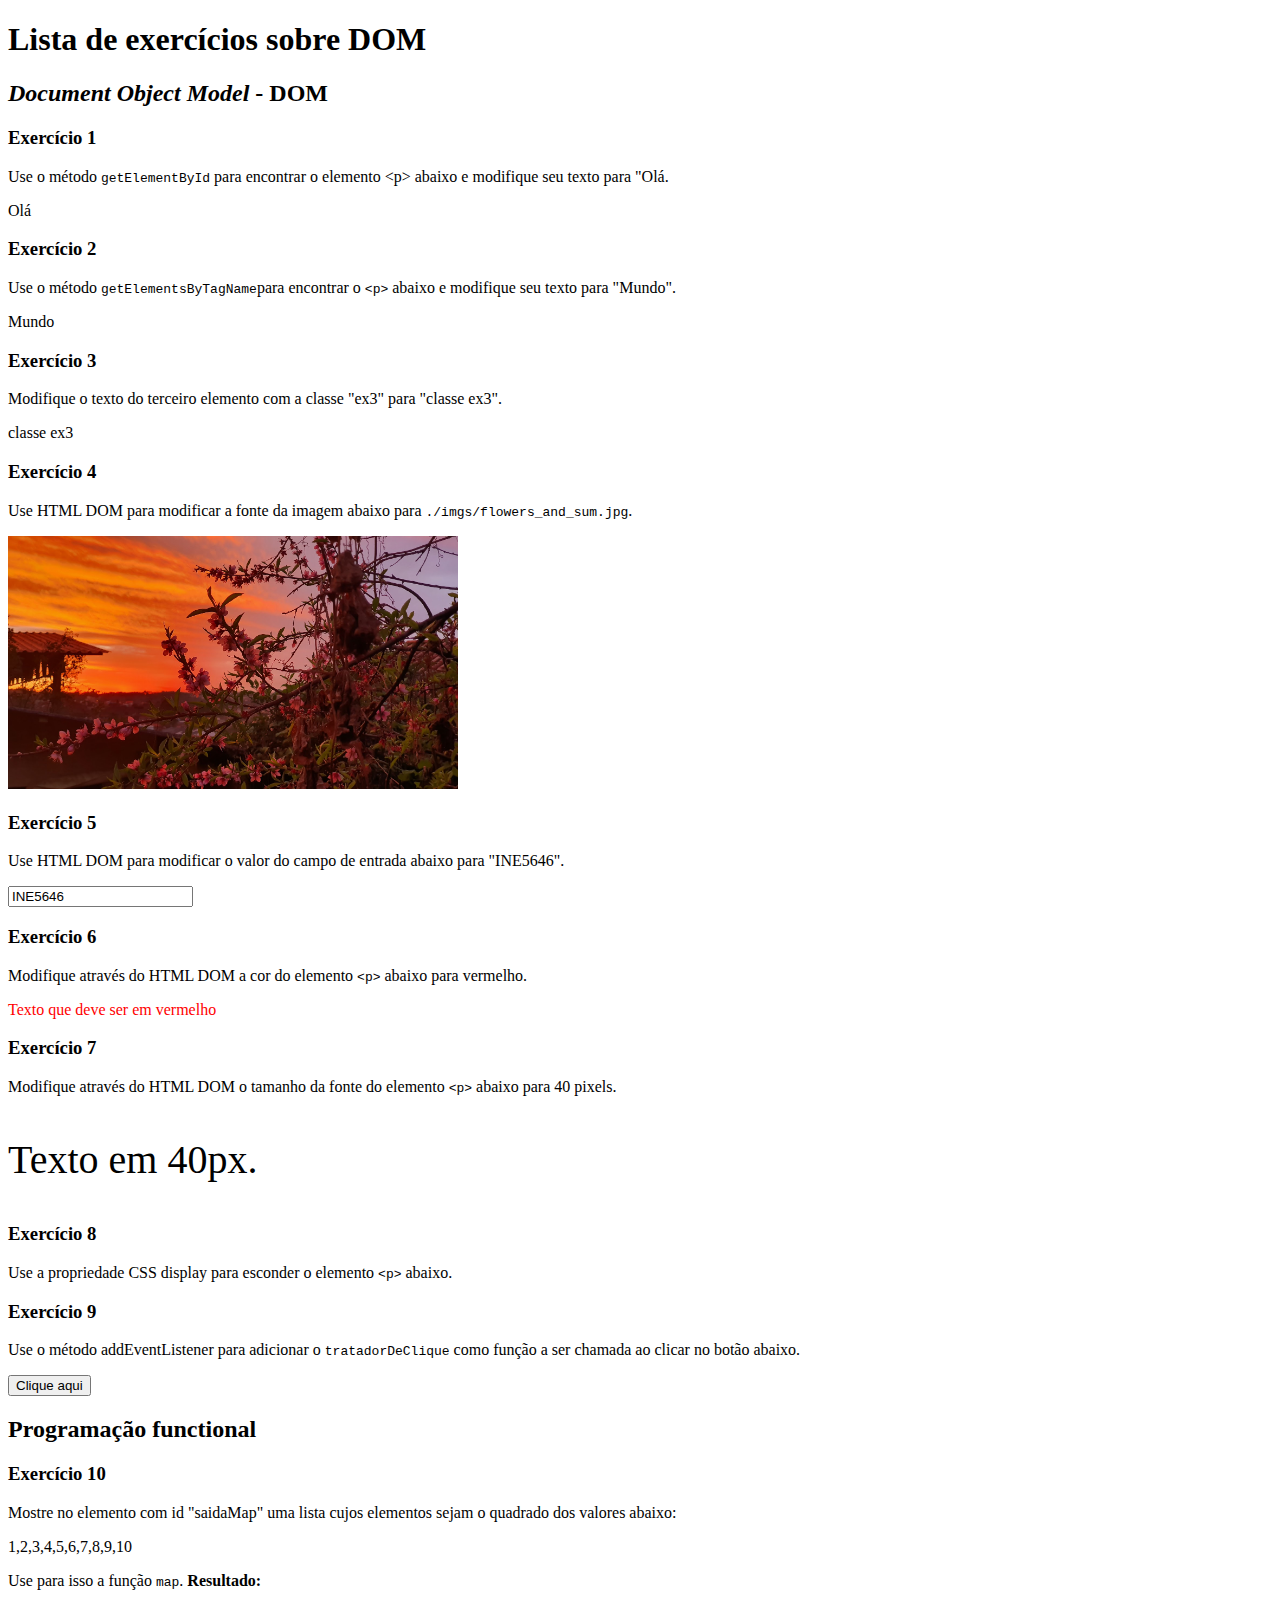
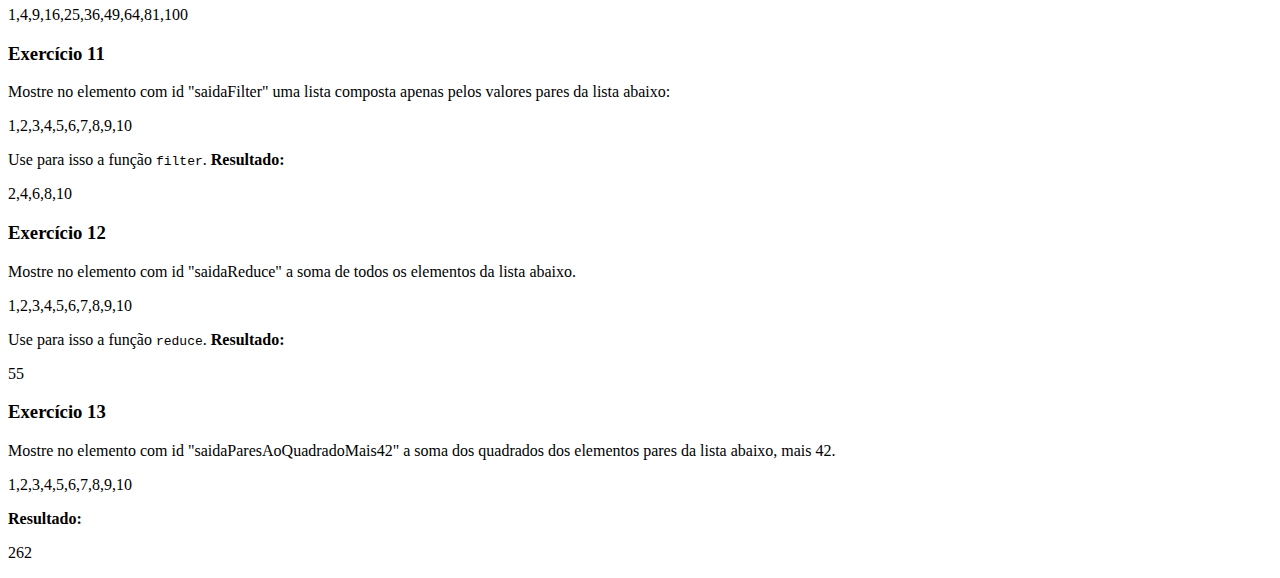
<file: INE5646-03238A (20232) - PWeb/ExDOM/index.html>
<!DOCTYPE html>
<html lang="en">
<head>
    <meta charset="UTF-8">
    <meta http-equiv="X-UA-Compatible" content="IE=edge">
    <meta name="viewport" content="width=device-width, initial-scale=1.0">
    <title>Document</title>
</head>
<body>
    <h1>Lista de exercícios sobre DOM</h1>

        <h2><i>Document Object Model</i> - DOM</h2>

            <h3>Exercício 1</h3>
                <p>Use o método <code>getElementById</code> para encontrar o elemento &lt;p&gt; abaixo e modifique seu texto para "Olá. </p>
                <p id="pEx1">Texto</p>

                <script>
                    //adicione aqui o script para resolução do Exercício 1
                    document.getElementById("pEx1").innerHTML = "Olá"
                </script>

            <h3>Exercício 2</h3>

                <p>Use o método <code>getElementsByTagName</code>para encontrar o <code>&lt;p&gt;</code> abaixo e modifique seu texto para "Mundo".</p>
                <p class="ex3">Texto</p>
                
                <script>
                    let pEx2 = document.getElementsByTagName("p")
                    //adicione aqui o script para resolução do Exercício 2
                    pEx2[3].innerHTML = "Mundo" 
                </script>
            

            <h3>Exercício 3</h3>
                <p class="ex3">Modifique o texto do terceiro elemento com a classe "ex3" para "classe ex3".</p>
                <p class="ex3">Texto ex3</p>

                <script>
                    //adicione aqui o script para resolução do Exercício 3
                    let pEx3 = document.querySelectorAll("p.ex3")    
                    pEx3[2].innerHTML = "classe ex3"
                </script>


            <h3>Exercício 4</h3>
                <p>Use HTML DOM para modificar a fonte da imagem abaixo para <code>./imgs/flowers_and_sum.jpg</code>.</p>

                <img id="image" src="./imgs/flower.jpg" width="450">

                <script>
                    //adicione aqui o script para resolução do Exercício 4
                    document.getElementById("image").src = "./imgs/flowers_and_sum.jpg"
                </script>


            <h3>Exercício 5</h3>
            
                <p>Use HTML DOM para modificar o valor do campo de entrada abaixo para "INE5646".</p>

                <input type="text" id="myText" value="Oi">

                <script>
                    document.getElementById("myText").value = "INE5646"
                //adicione aqui o script para resolução do Exercício 5
                </script>


            <h3>Exercício 6</h3>

                Modifique através do HTML DOM a cor do elemento <code>&lt;p&gt;</code> abaixo para vermelho.


                <p id="demo">Texto que deve ser em vermelho</p>
                
                <script>
                //adicione aqui o script para resolução do Exercício 6
                    document.getElementById("demo").style.color = "red"
                </script>


            <h3>Exercício 7</h3>
                Modifique através do HTML DOM o tamanho da fonte do elemento <code>&lt;p&gt;</code> abaixo para 40 pixels.


                <p id="demo40">Texto em 40px.</p>

                <script>
                //adicione aqui o script para resolução do Exercício 7
                    document.getElementById("demo40").style.fontSize = "40px"
                </script>

            <h3>Exercício 8</h3>

                <p>Use a propriedade CSS display para esconder o elemento <code>&lt;p&gt;</code> abaixo.</p>

                <p id="demo8">Me esconda!</p>

                <script>
                //adicione aqui o script para resolução do Exercício 8
                    document.getElementById("demo8").style.display = "none"
                </script>

            <h3>Exercício 9</h3>
                
                <p>Use o método addEventListener para adicionar o <code>tratadorDeClique</code> como função a ser chamada ao clicar no botão abaixo. </p>

                <button id="botao1" >Clique aqui</button>

                <script>
                    //adicione aqui o script para resolução do Exercício 9
                    document.getElementById("botao1").addEventListener("click", function tratadorDeClique(){
                        console.log("Botão clicado");
                    });
                </script>


        <h2>Programação functional</h2>

            <h3>Exercício 10</h3>

                Mostre no elemento com id "saidaMap" uma lista cujos elementos sejam o quadrado dos valores abaixo:

                <p>1,2,3,4,5,6,7,8,9,10</p>

                <p>Use para isso a função <code>map</code>. <strong>Resultado: </strong></p>

                <p id="saidaMap">Resultado do map aqui!</p>

                <script>
                    //adicione aqui o script para resolução do Exercício 10
                    const listaNumerosEx10 = document.querySelectorAll("p")[13].innerText.split(',')
                    document.getElementById("saidaMap").innerHTML = listaNumerosEx10.map((numero) => numero**2).join();
                </script>

            <h3>Exercício 11</h3>

                Mostre no elemento com id "saidaFilter" uma lista composta apenas pelos valores pares da lista abaixo: 
                <p>1,2,3,4,5,6,7,8,9,10</p>

                <p>Use para isso a função <code>filter</code>. <strong>Resultado: </strong></p>

                <p id="saidaFilter">Resultado do filter aqui!</p>

                
                <script>
                    //adicione aqui o script para resolução do Exercício 11
                    const listaNumerosEx11 = document.querySelectorAll("p")[16].innerText.split(',')
                    document.getElementById("saidaFilter").innerHTML = listaNumerosEx11.filter((numero) => numero%2 == 0)
                </script>

            <h3>Exercício 12</h3>

                <p>Mostre no elemento com id "saidaReduce" a soma de todos os elementos da lista abaixo.</p>

                <p>1,2,3,4,5,6,7,8,9,10</p>
                
                <p>Use para isso a função <code>reduce</code>. <strong>Resultado: </strong></p>

                <p id="saidaReduce">Resultado do reduce aqui!</p>

                <script>
                    //adicione aqui o script para resolução do Exercício 12 
                    const listaNumerosEx12 = document.querySelectorAll("p")[20].innerText.split(',')
                    document.getElementById("saidaReduce").innerHTML = listaNumerosEx12.reduce((acumulador, numeroAtual) => parseInt(acumulador, 10) + parseInt(numeroAtual, 10))

                </script>

            <h3>Exercício 13</h3>

                <p>Mostre no elemento com id "saidaParesAoQuadradoMais42" a soma dos quadrados dos elementos pares da lista abaixo, mais 42. </p>

    
                <p>1,2,3,4,5,6,7,8,9,10</p>
                <p><strong>Resultado: </strong></p>
                <p id="saidaParesAoQuadradoMais42">Resultado aqui</p>

                <script>
                    //adicione aqui o script para resolução do Exercício 13 
                    const listaNumerosEx13 = document.querySelectorAll("p")[24].innerText.split(",")
                    // const numerosPares = listaNumerosEx13.filter((numero) => numero % 2 == 0)
                    // const numerosAoQuadrado = numerosPares.map((numero) => numero**2)
                    // const numerosSomados = numerosAoQuadrado.reduce((acumulador, numeroAtual) => acumulador + numeroAtual)
                    // document.getElementById("saidaParesAoQuadradoMais42").innerHTML = numerosSomados + 42
                    document.getElementById("saidaParesAoQuadradoMais42").innerHTML = listaNumerosEx13.filter((numero) => numero % 2 == 0).map((numero) => numero**2).reduce((acumulador, numeroAtual) => acumulador + numeroAtual) + 42
                </script>

</body>
</html>
</file>
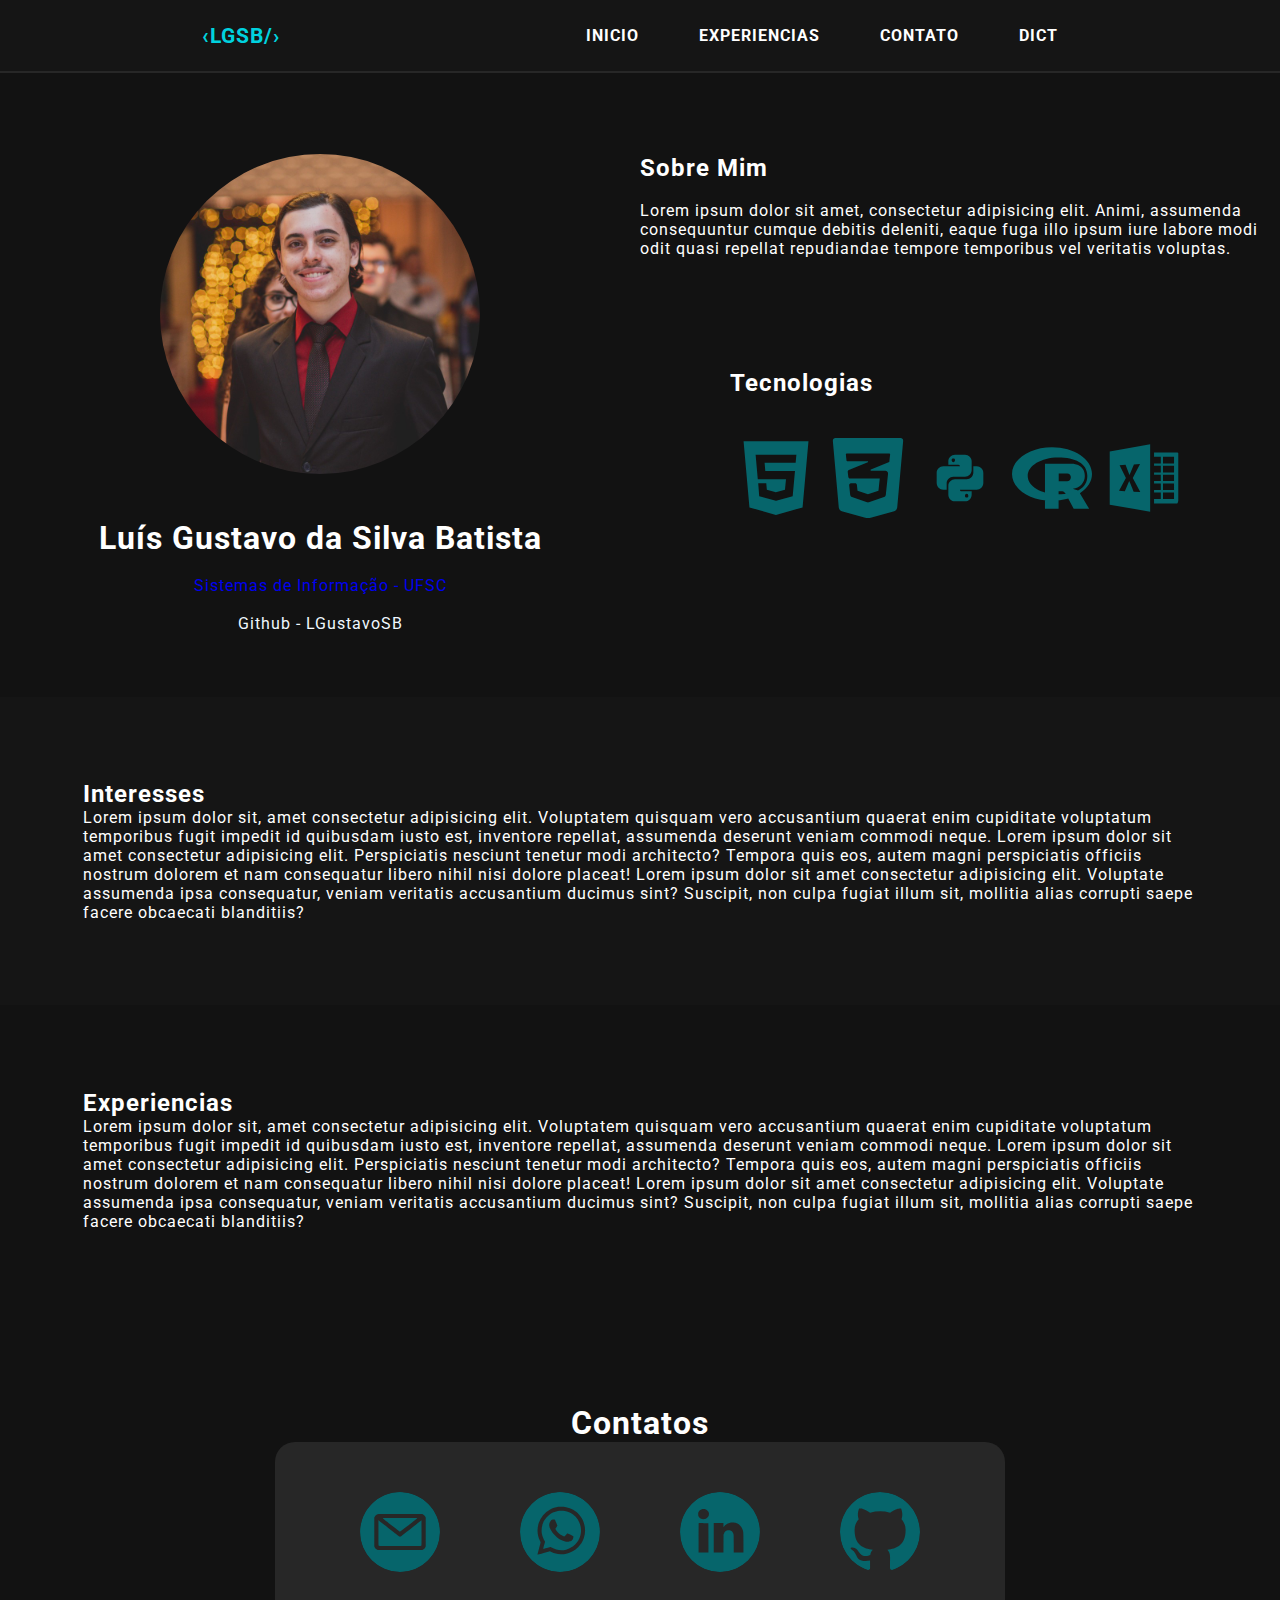
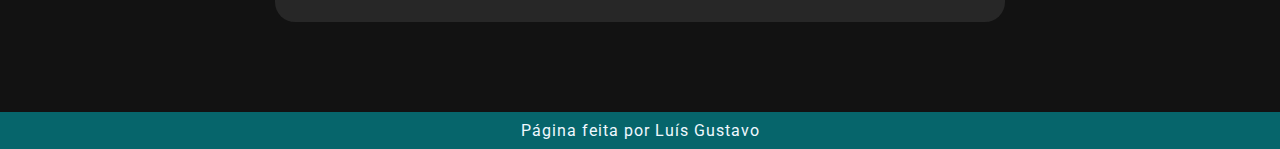
<file: INE5646-03238A (20232) - PWeb/Portfolio/index.html>
<!DOCTYPE html>
<html lang="pt-br">
<head>
    <meta charset="UTF-8">
    <meta http-equiv="X-UA-Compatible" content="IE=edge">
    <meta name="viewport" content="width=device-width, initial-scale=1.0">
    <link rel="icon" type="image/png" href="./assets/img/html-5.png"/>
    <link rel="stylesheet" href="./assets/style/index_style.css">
    <link rel="stylesheet" href="./assets/style/mobile_style.css">
    <title>Portfolio</title>
</head>
<body>
    <header>
        <nav>
            <p><a href="">‹LGSB/›</a></p>
            <ul id="nav-lista">
                <li><a href="index.html#inicio">INICIO</a></li>
                <li><a href="index.html#experiencias">EXPERIENCIAS</a></li>
                <li><a href="index.html#contatos">CONTATO</a></li>
                <li><a href="html_dict.html">DICT</a></li>
            </ul>
        </nav>
    </header>
    <main>
        <section id="inicio">
            <aside id="aside">
                <img src="./assets/img/foto_perfil_linkedin.jpg" alt="Minha foto">
                <h1>Luís Gustavo da Silva Batista</h1>
                <br>
                <a href="https://sin.ufsc.br/" target="_blank">Sistemas de Informação - UFSC</a>
                <p></p>
                <br>
                <a href="">Github - LGustavoSB</a>
            </aside>
            <div id="infos">
                <section id="sobre">
                    <h2>Sobre Mim</h2>
                    <br>
                    <p>
                        Lorem ipsum dolor sit amet, consectetur adipisicing elit. Animi, assumenda consequuntur cumque debitis deleniti, eaque fuga illo ipsum iure labore modi odit quasi repellat repudiandae tempore temporibus vel veritatis voluptas.
                    </p>
                </section>
                <section id="tecnologias">
                    <h2>Tecnologias</h2>
                    <ul style="list-style: None">
                        <li><svg xmlns="http://www.w3.org/2000/svg" xmlns:xlink="http://www.w3.org/1999/xlink" version="1.1" x="0px" y="0px" viewBox="0 0 256 256" enable-background="new 0 0 256 256" xml:space="preserve">
<metadata> Svg Vector Icons : http://www.onlinewebfonts.com/icon </metadata>
<g><g><g><path d="M190.8,79.2l2.4-25.8H62.8l6.9,78.8H160l-3.3,33.6l-29.1,7.8l-28.9-7.8l-1.9-20.7H71.1l3.2,41l53.4,14.7h0.6v-0.1l53-14.6l7.4-80.2h-95l-2.2-26.7L190.8,79.2L190.8,79.2z M24.2,10h207.7L213,222.1L127.7,246L43,222.1L24.2,10z"/></g></g></g>
</svg></li>
                        <li><svg version="1.1" id="Capa_1" xmlns="http://www.w3.org/2000/svg" xmlns:xlink="http://www.w3.org/1999/xlink" viewBox="0 0 470.699 470.699" xml:space="preserve"><g id="SVGRepo_bgCarrier" stroke-width="0"></g><g id="SVGRepo_tracerCarrier" stroke-linecap="round" stroke-linejoin="round"></g><g id="SVGRepo_iconCarrier"> <path d="M426.981,0H43.701C34.52,0,27.632,7.769,28.442,16.949L63.45,409.254c0.811,9.173,8.745,18.774,17.644,21.253 l138.006,38.335c8.887,2.463,23.413,2.479,32.313,0.032l138.177-38.281c8.901-2.472,16.835-11.986,17.645-21.175l35.023-392.469 C443.068,7.769,436.209,0,426.981,0z M360.51,141.611c-0.006,0.06-0.053,0.107-0.112,0.117c-0.06,0.01-0.118-0.021-0.144-0.077 L252.13,185.96c-1.54,0.631-2.418,2.264-2.098,3.897c0.322,1.633,1.754,2.811,3.419,2.811h84.103c4.474,0,8.736,1.9,11.728,5.227 c2.991,3.327,4.429,7.768,3.954,12.216l-13.141,123.273c-0.645,6.048-4.709,11.186-10.447,13.205l-89.269,31.41 c-3.362,1.184-7.027,1.193-10.397,0.025l-88.852-30.778c-5.773-2-9.871-7.153-10.52-13.228l-5.957-55.828 c-0.313-2.931,0.634-5.857,2.604-8.048c1.971-2.192,4.779-3.444,7.727-3.444h24.725c5.313,0,9.769,4.007,10.331,9.289l3.655,34.316 l61.521,21.385l61.803-21.58l7.559-71.17H129.835c-5.297,0-9.746-3.985-10.327-9.25l-3.327-30.164 c-0.508-4.601,2.088-8.982,6.366-10.745l111.837-46.109c1.269-0.523,1.99-1.868,1.724-3.214c-0.267-1.345-1.446-2.314-2.817-2.314 H115.542c-3.545,0-6.518-2.677-6.888-6.201l-3.406-32.421c-0.205-1.951,0.428-3.898,1.741-5.357 c1.313-1.458,3.184-2.291,5.146-2.291h246.379c1.973,0,3.852,0.842,5.166,2.313c1.314,1.472,1.938,3.434,1.715,5.394L360.51,141.611 z"></path> </g></svg></li>
                        <li><svg viewBox="0 0 76 76" xmlns="http://www.w3.org/2000/svg" xmlns:xlink="http://www.w3.org/1999/xlink" version="1.1" baseProfile="full" enable-background="new 0 0 76.00 76.00" xml:space="preserve"><g id="SVGRepo_bgCarrier" stroke-width="0"></g><g id="SVGRepo_tracerCarrier" stroke-linecap="round" stroke-linejoin="round"></g><g id="SVGRepo_iconCarrier"> <path fill-opacity="1" stroke-width="0.2" stroke-linejoin="round" d="M 53.8333,26.9167C 57.3311,26.9167 60.1667,29.7522 60.1667,33.25L 60.1667,42.75C 60.1667,46.2478 57.3311,49.0833 53.8333,49.0833L 38,49.0833C 38,49.9578 38.7089,50.6667 39.5833,50.6667L 49.0835,50.6667L 49.0835,53.8333C 49.0835,57.3311 46.248,60.1667 42.7502,60.1667L 33.2502,60.1667C 29.7524,60.1667 26.9169,57.3311 26.9169,53.8333L 26.9167,45.5208C 26.9167,42.023 29.7524,39.1875 33.2502,39.1875L 44.3333,39.1874C 47.8311,39.1874 50.6666,36.3519 50.6666,32.8541L 50.6667,26.9167L 53.8333,26.9167 Z M 44.3333,53.0416C 43.4589,53.0416 42.75,53.709 42.75,55.0207C 42.75,56.3324 43.4588,56.6039 44.3333,56.6039C 45.2077,56.6039 45.9166,56.3324 45.9166,55.0207C 45.9166,53.709 45.2078,53.0416 44.3333,53.0416 Z M 22.1669,49.0833C 18.6691,49.0833 15.8336,46.2478 15.8336,42.75L 15.8336,33.25C 15.8336,29.7522 18.6691,26.9167 22.1669,26.9167L 38.0002,26.9167C 38.0002,26.0422 37.2913,25.3333 36.4169,25.3333L 26.9167,25.3333L 26.9167,22.1667C 26.9167,18.6689 29.7522,15.8333 33.25,15.8333L 42.75,15.8333C 46.2478,15.8333 49.0833,18.6689 49.0833,22.1667L 49.0833,30.4792C 49.0833,33.977 46.2478,36.8125 42.75,36.8125L 31.6669,36.8126C 28.1691,36.8126 25.3336,39.6481 25.3336,43.1459L 25.3335,49.0833L 22.1669,49.0833 Z M 31.6669,22.9585C 32.5413,22.9585 33.2502,22.291 33.2502,20.9793C 33.2502,19.6677 32.5413,19.3961 31.6669,19.3961C 30.7924,19.3961 30.0836,19.6677 30.0836,20.9793C 30.0836,22.291 30.7924,22.9585 31.6669,22.9585 Z "></path> </g></svg></li>
                        <li><svg viewBox="0 0 32 32" xmlns="http://www.w3.org/2000/svg"><g id="SVGRepo_bgCarrier" stroke-width="0"></g><g id="SVGRepo_tracerCarrier" stroke-linecap="round" stroke-linejoin="round"></g><g id="SVGRepo_iconCarrier"> <path d="M16 25.093c-8.839 0-16-4.796-16-10.719 0-5.916 7.161-10.713 16-10.713s16 4.797 16 10.713c0 5.923-7.161 10.719-16 10.719zM18.448 7.849c-6.713 0-12.161 3.281-12.161 7.328s5.448 7.328 12.161 7.328c6.713 0 11.677-2.245 11.677-7.328 0-5.084-4.959-7.328-11.677-7.328zM24.364 20.26c0.527 0.156 1.037 0.349 1.537 0.579 0.287 0.14 0.547 0.328 0.776 0.552 0.14 0.151 0.26 0.323 0.353 0.511l3.819 6.437h-6.172l-2.885-5.417c-0.265-0.473-0.584-0.911-0.953-1.307-0.188-0.208-0.453-0.333-0.735-0.333h-1.464v7.052l-5.457 0.005v-18.021h10.963c0 0 4.991 0.089 4.991 4.839 0.009 2.693-2.079 4.932-4.772 5.104zM21.995 14.224h-3.307v3.063h3.307c0.86 0.011 1.557-0.699 1.532-1.557 0.047-0.865-0.672-1.568-1.532-1.505z"></path> </g></svg></li>
                        <li><svg viewBox="0 0 14 14" role="img" focusable="false" aria-hidden="true" xmlns="http://www.w3.org/2000/svg"><g id="SVGRepo_bgCarrier" stroke-width="0"></g><g id="SVGRepo_tracerCarrier" stroke-linecap="round" stroke-linejoin="round"></g><g id="SVGRepo_iconCarrier"><path d="m 12.7765,2.551 -4.02,0 0,0.744 1.185,0 0,1.177 -1.185,0 0,0.375 1.185,0 0,1.1785 -1.185,0 0,0.3855 1.185,0 0,1.1145 -1.185,0 0,0.4465 1.185,0 0,1.117 -1.185,0 0,0.4465 1.185,0 0,1.1235 -1.185,0 0,0.8195 4.02,0 c 0.0635,-0.019 0.1165,-0.094 0.159,-0.224 C 12.978,11.1235 13,11.017 13,10.9365 L 13,2.687 C 13,2.623 12.978,2.5845 12.9355,2.571 12.893,2.558 12.84,2.551 12.7765,2.551 Z m -0.5215,8.107 -1.9285,0 0,-1.1225 1.9285,0 0,1.1235 0,-0.001 z m 0,-1.569 -1.9285,0 0,-1.1175 1.9285,0 0,1.1175 z m 0,-1.564 -1.9285,0 0,-1.1095 1.9285,0 0,1.1105 0,-10e-4 z m 0,-1.5 -1.9285,0 0,-1.177 1.9285,0 0,1.1775 0,-5e-4 z m 0,-1.5595 -1.9285,0 0,-1.17 1.9285,0 0,1.1775 0,-0.0075 z M 1,2.3655 1,11.666 8.08,12.8905 8.08,1.1095 1,2.3695 1,2.3655 Z M 5.1965,9.401 C 5.1695,9.328 5.0425,9.018 4.8175,8.4695 4.593,7.9215 4.4575,7.6025 4.418,7.5115 l -0.0125,0 L 3.646,9.319 2.631,9.2505 l 1.204,-2.25 -1.1025,-2.25 1.035,-0.0545 0.684,1.7605 0.0135,0 L 5.2375,4.616 6.307,4.5485 5.0335,6.9835 6.346,9.4675 5.1965,9.4 l 0,10e-4 z"></path></g></svg></li>
                    </ul>
                </section>
            </div>
        </section>
        <section id="interesses" class="about-card">
            <h2>Interesses</h2>
            <p>Lorem ipsum dolor sit, amet consectetur adipisicing elit. Voluptatem quisquam vero accusantium quaerat enim cupiditate voluptatum temporibus fugit impedit id quibusdam iusto est, inventore repellat, assumenda deserunt veniam commodi neque.
                Lorem ipsum dolor sit amet consectetur adipisicing elit. Perspiciatis nesciunt tenetur modi architecto? Tempora quis eos, autem magni perspiciatis officiis nostrum dolorem et nam consequatur libero nihil nisi dolore placeat!
                Lorem ipsum dolor sit amet consectetur adipisicing elit. Voluptate assumenda ipsa consequatur, veniam veritatis accusantium ducimus sint? Suscipit, non culpa fugiat illum sit, mollitia alias corrupti saepe facere obcaecati blanditiis?
            </p>
        </section>
        <section id="experiencias" class="about-card">
            <h2>Experiencias</h2>
            <p>Lorem ipsum dolor sit, amet consectetur adipisicing elit. Voluptatem quisquam vero accusantium quaerat enim cupiditate voluptatum temporibus fugit impedit id quibusdam iusto est, inventore repellat, assumenda deserunt veniam commodi neque.
                Lorem ipsum dolor sit amet consectetur adipisicing elit. Perspiciatis nesciunt tenetur modi architecto? Tempora quis eos, autem magni perspiciatis officiis nostrum dolorem et nam consequatur libero nihil nisi dolore placeat!
                Lorem ipsum dolor sit amet consectetur adipisicing elit. Voluptate assumenda ipsa consequatur, veniam veritatis accusantium ducimus sint? Suscipit, non culpa fugiat illum sit, mollitia alias corrupti saepe facere obcaecati blanditiis?
            </p>
        </section>

        <address id="contatos">
            <h1 style="font-style: normal;">Contatos</h1>
            <div class="icon-links">
                <a href="mailto:luisgustavosbatista@gmail.com" target="_blank">
                    <svg xmlns="http://www.w3.org/2000/svg" version="1.0" width="512.000000pt" height="512.000000pt" viewBox="0 0 512.000000 512.000000" preserveAspectRatio="xMidYMid meet">

    <g transform="translate(0.000000,512.000000) scale(0.100000,-0.100000)" stroke="none">
    <path d="M2370 5113 c-379 -36 -661 -116 -980 -278 -378 -193 -717 -497 -965 -865 -104 -156 -232 -419 -294 -605 -49 -150 -89 -321 -113 -490 -17 -118 -17 -512 0 -630 42 -295 120 -553 242 -800 137 -280 272 -468 494 -691 221 -220 412 -357 681 -489 188 -92 309 -137 500 -185 500 -126 1002 -102 1490 71 149 53 407 182 540 271 365 243 667 578 866 963 181 348 271 694 286 1090 15 426 -73 832 -263 1214 -124 250 -263 447 -458 648 -216 224 -428 378 -711 518 -296 146 -572 225 -900 255 -102 9 -333 11 -415 3z m1669 -1428 c60 -33 110 -87 143 -154 l23 -46 0 -925 0 -925 -23 -46 c-33 -67 -83 -121 -143 -154 l-54 -30 -1425 0 -1425 0 -54 30 c-60 33 -110 87 -143 154 l-23 46 0 925 0 925 28 57 c34 69 100 130 171 157 50 20 76 20 1461 18 l1410 -2 54 -30z"/>
    <path d="M1450 3446 c32 -30 1091 -867 1104 -872 10 -4 1048 807 1116 872 12 12 -145 14 -1110 14 -961 0 -1122 -2 -1110 -14z"/>
    <path d="M1180 2507 c0 -776 1 -815 18 -830 17 -16 126 -17 1364 -17 1292 0 1346 1 1362 18 15 17 16 86 14 829 l-3 811 -210 -168 c-837 -666 -1111 -880 -1136 -885 -16 -4 -42 -4 -57 0 -15 3 -190 134 -388 291 -285 227 -807 640 -941 747 l-23 18 0 -814z"/>
    </g>
    </svg>
                </a>
                <a href="https://api.whatsapp.com/send/?phone=5548991661150&text&type=phone_number&app_absent=0" target="_blank">
                    <svg xmlns="http://www.w3.org/2000/svg" version="1.0" width="512.000000pt" height="512.000000pt" viewBox="0 0 512.000000 512.000000" preserveAspectRatio="xMidYMid meet">
                        <g transform="translate(0.000000,512.000000) scale(0.100000,-0.100000)" stroke="none">
                        <path d="M2315 5109 c-800 -83 -1501 -518 -1927 -1196 -604 -961 -490 -2237 274 -3068 425 -462 951 -737 1583 -827 119 -17 512 -16 635 1 622 86 1148 360 1572 820 349 378 572 862 650 1406 17 118 17 512 0 630 -59 416 -191 769 -410 1099 -92 140 -185 254 -315 385 -399 404 -893 653 -1462 737 -123 18 -478 26 -600 13z m633 -958 c168 -36 317 -92 455 -172 630 -367 912 -1112 682 -1805 -75 -225 -192 -412 -370 -590 -232 -232 -498 -371 -820 -426 -101 -17 -148 -19 -295 -15 -238 7 -394 42 -590 134 l-95 44 -400 -105 c-219 -58 -400 -104 -402 -103 -1 2 45 174 102 382 58 209 105 386 105 393 0 7 -20 55 -45 106 -173 361 -199 761 -75 1137 124 376 378 679 730 871 138 75 351 145 515 167 111 16 394 5 503 -18z"/>
                        <path d="M2423 3905 c-441 -81 -817 -398 -968 -815 -67 -187 -91 -424 -62 -616 26 -169 101 -369 184 -496 l26 -39 -63 -230 c-34 -126 -61 -231 -59 -233 2 -2 110 25 239 59 l235 62 60 -36 c271 -158 626 -208 934 -130 448 113 796 456 916 901 134 497 -55 1037 -470 1345 -147 109 -349 196 -530 227 -109 19 -339 19 -442 1z m-185 -569 c22 -29 152 -336 152 -361 0 -26 -29 -74 -82 -138 -56 -68 -56 -71 3 -159 111 -162 241 -275 416 -361 123 -59 116 -61 218 67 57 72 73 86 97 86 42 0 353 -152 368 -180 15 -28 -2 -135 -30 -191 -25 -47 -89 -100 -166 -136 -49 -23 -76 -28 -155 -31 -91 -4 -104 -1 -216 36 -248 83 -395 173 -579 357 -247 245 -393 495 -394 672 0 100 37 202 105 284 53 64 86 79 172 79 64 0 74 -3 91 -24z"/>
    </g>
    </svg>
                </a>
                <a href="https://www.linkedin.com/in/lu%C3%ADs-gustavo-da-silva-batista-260847234/" target="_blank">
                    <svg xmlns="http://www.w3.org/2000/svg" version="1.0" width="512.000000pt" height="512.000000pt" viewBox="0 0 512.000000 512.000000" preserveAspectRatio="xMidYMid meet">

    <g transform="translate(0.000000,512.000000) scale(0.100000,-0.100000)" stroke="none">
    <path d="M2315 5109 c-800 -83 -1501 -518 -1927 -1196 -604 -960 -491 -2229 272 -3065 423 -463 951 -740 1585 -830 118 -17 511 -16 635 0 579 80 1097 337 1491 739 130 132 157 163 243 277 256 341 423 757 488 1211 17 118 17 512 0 630 -43 303 -122 561 -247 814 -134 268 -270 459 -483 674 -395 400 -889 649 -1457 733 -123 18 -478 26 -600 13z m-660 -1105 c71 -25 156 -111 180 -184 58 -170 -20 -349 -179 -409 -187 -70 -377 -12 -462 141 -27 49 -29 61 -29 153 0 84 4 107 22 141 47 88 116 144 212 171 59 17 190 10 256 -13z m1900 -859 c101 -28 213 -92 285 -165 77 -78 123 -153 162 -262 55 -157 58 -195 58 -859 l0 -609 -310 0 -310 0 0 548 c0 432 -3 561 -14 613 -26 122 -75 192 -164 236 -79 39 -191 40 -272 2 -72 -34 -132 -96 -172 -177 l-33 -67 -3 -577 -3 -578 -310 0 -309 0 0 940 0 940 310 0 310 0 0 -132 1 -133 25 30 c14 17 43 51 64 77 73 86 217 165 345 188 71 13 269 4 340 -15z m-1737 -957 l2 -938 -315 0 -315 0 0 933 c0 514 3 937 7 940 4 4 144 6 312 5 l306 -3 3 -937z"/>
    </g>
    </svg>
                </a>
                <a href="https://github.com/LGustavoSB" target="_blank">
                    <svg xmlns="http://www.w3.org/2000/svg" width="1024" height="1024" viewBox="0 0 1024 1024">
    <path clip-rule="evenodd" d="M8 0C3.58 0 0 3.58 0 8C0 11.54 2.29 14.53 5.47 15.59C5.87 15.66 6.02 15.42 6.02 15.21C6.02 15.02 6.01 14.39 6.01 13.72C4 14.09 3.48 13.23 3.32 12.78C3.23 12.55 2.84 11.84 2.5 11.65C2.22 11.5 1.82 11.13 2.49 11.12C3.12 11.11 3.57 11.7 3.72 11.94C4.44 13.15 5.59 12.81 6.05 12.6C6.12 12.08 6.33 11.73 6.56 11.53C4.78 11.33 2.92 10.64 2.92 7.58C2.92 6.71 3.23 5.99 3.74 5.43C3.66 5.23 3.38 4.41 3.82 3.31C3.82 3.31 4.49 3.1 6.02 4.13C6.66 3.95 7.34 3.86 8.02 3.86C8.7 3.86 9.38 3.95 10.02 4.13C11.55 3.09 12.22 3.31 12.22 3.31C12.66 4.41 12.38 5.23 12.3 5.43C12.81 5.99 13.12 6.7 13.12 7.58C13.12 10.65 11.25 11.33 9.47 11.53C9.76 11.78 10.01 12.26 10.01 13.01C10.01 14.08 10 14.94 10 15.21C10 15.42 10.15 15.67 10.55 15.59C13.71 14.53 16 11.53 16 8C16 3.58 12.42 0 8 0Z" transform="scale(64)"/>
    </svg>
                </a>
            </div>
        </address>
    </main>
    <footer>
        <p>Página feita por <a href="">Luís Gustavo</a></p>
    </footer>
</body>
</html>
</file>
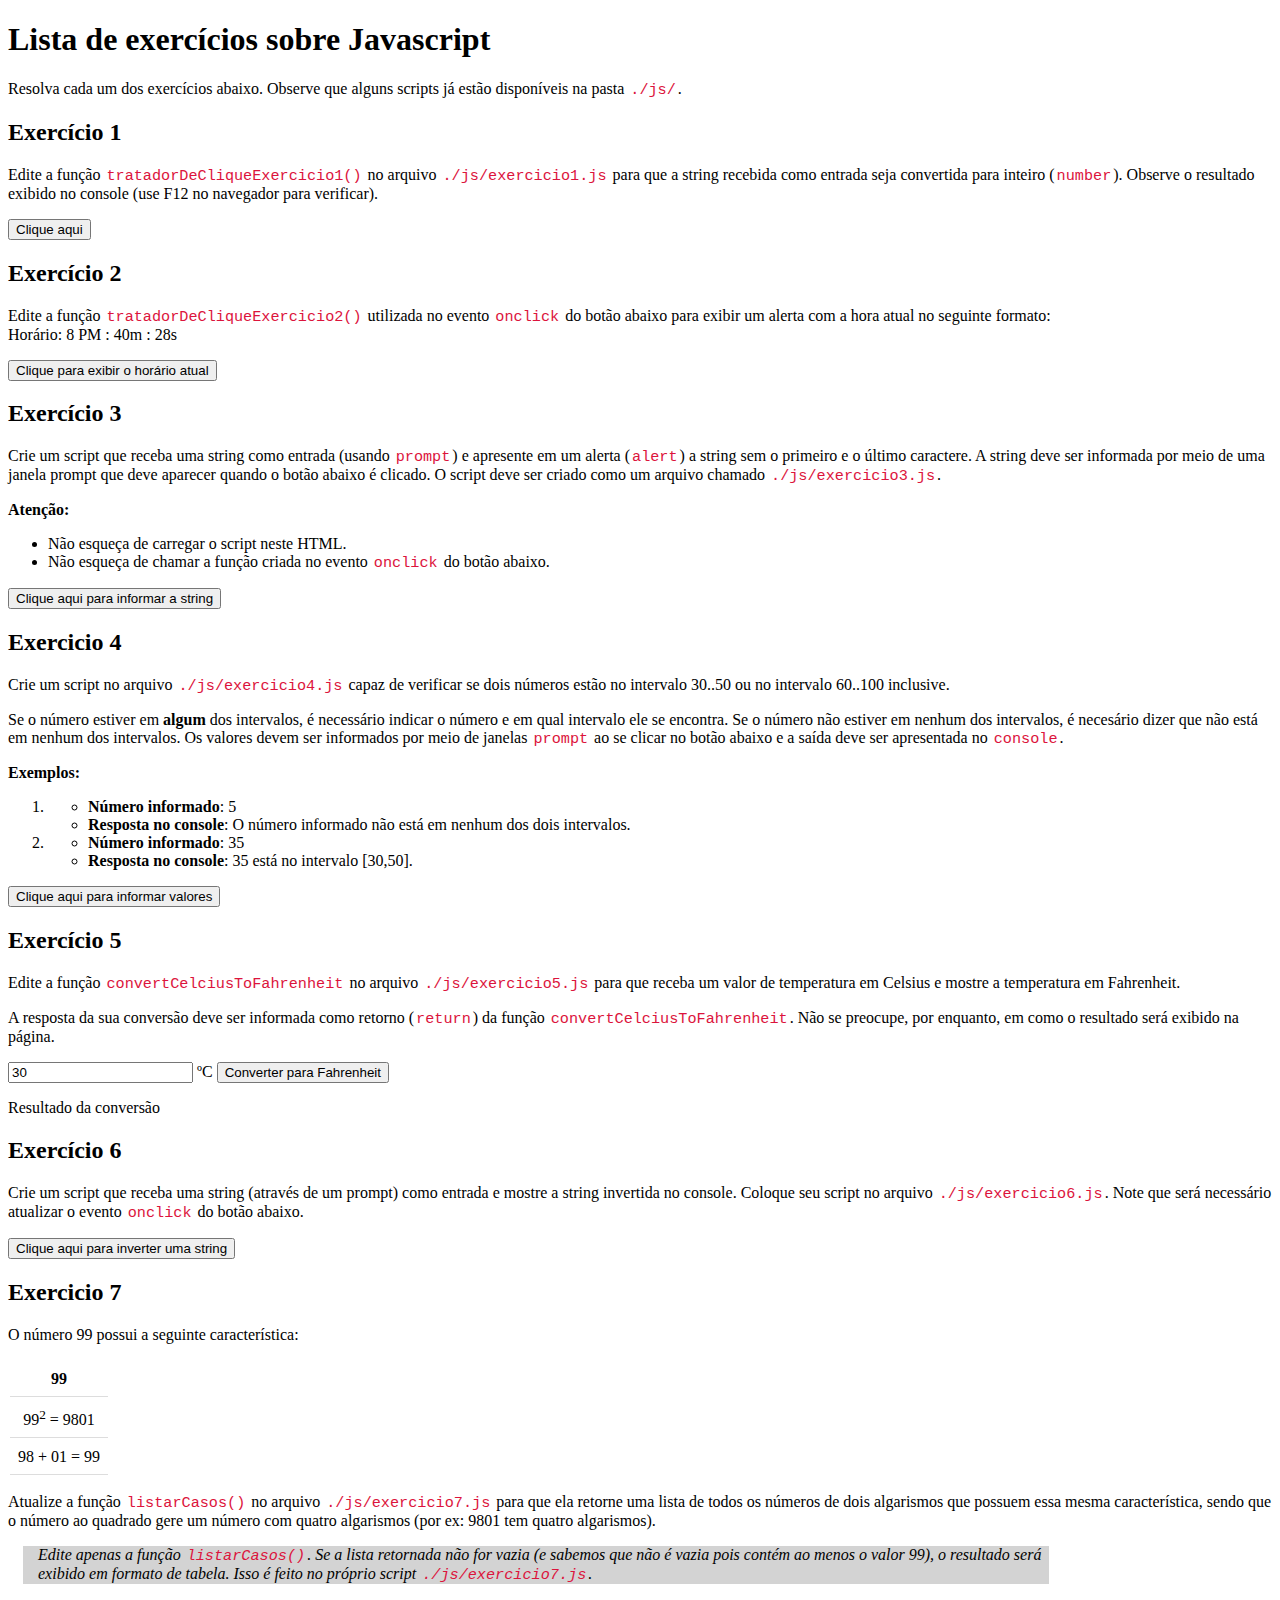
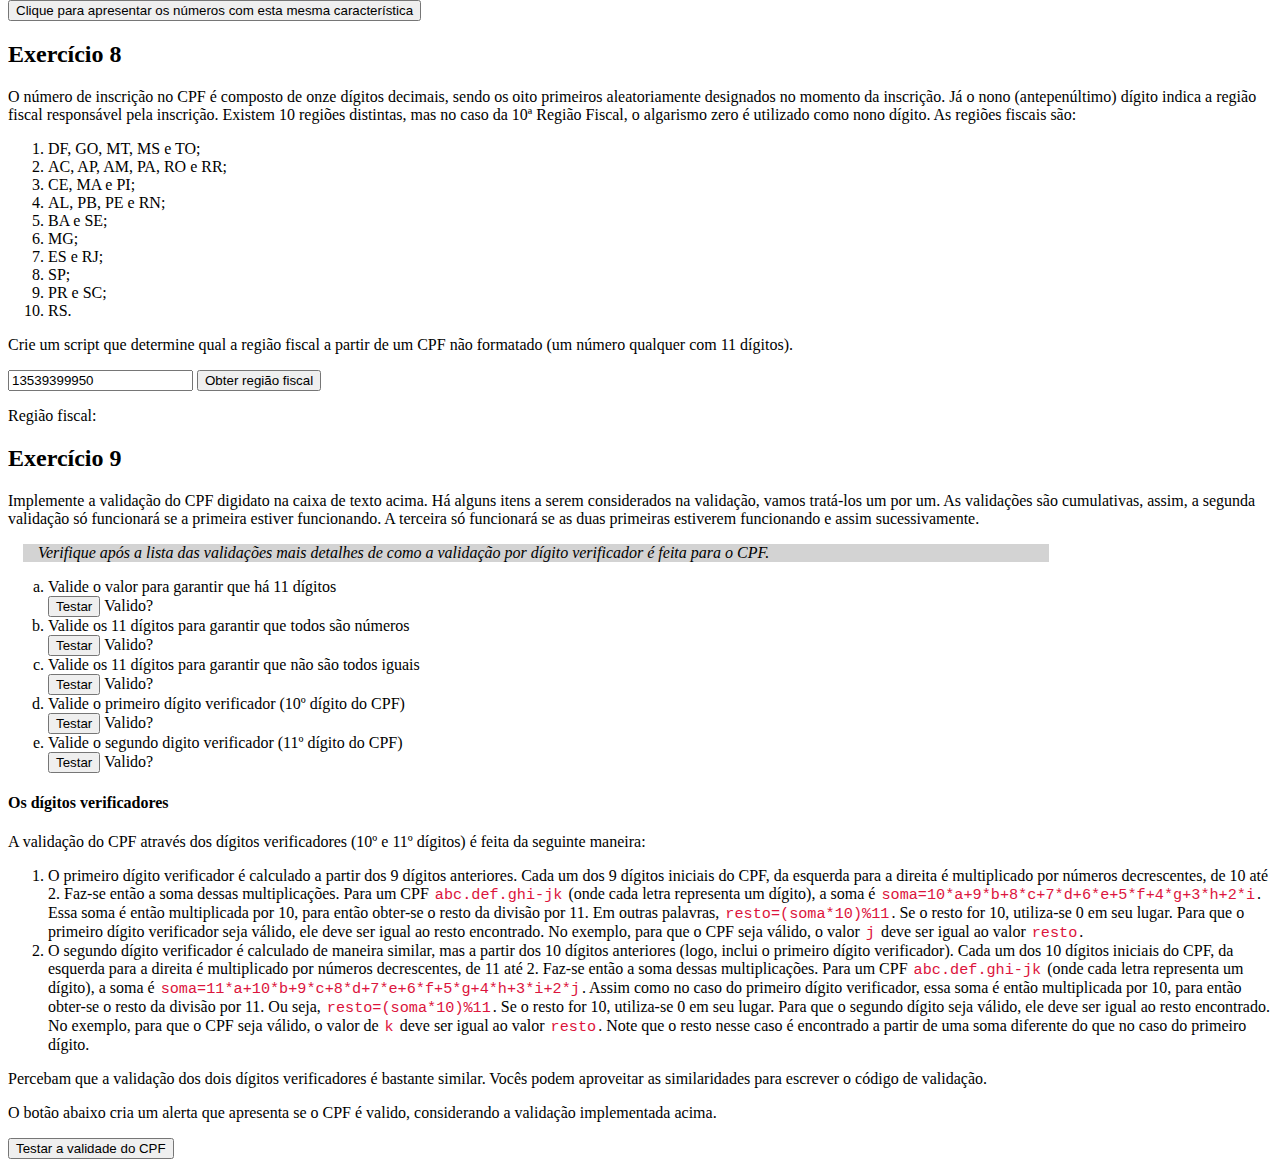
<file: INE5646-03238A (20232) - PWeb/praticaJS1/index.html>
<!DOCTYPE html>
<html lang="pt-br">
<head>
    <meta charset="UTF-8">
    <meta http-equiv="X-UA-Compatible" content="IE=edge">
    <meta name="viewport" content="width=device-width, initial-scale=1.0">
    <title>Exercícios JavaScript Parte 1</title>
    <link rel="stylesheet" type="text/css" href="css/styles.css">

    <script src="./js/exercicio1.js"></script>
    <script src="./js/exercicio2.js"></script>
    <script src="./js/exercicio3.js"></script>
    <script src="./js/exercicio4.js"></script>
    <script src="./js/exercicio5.js"></script>
    <script src="./js/exercicio6.js"></script>
    <script src="./js/exercicio7.js" defer></script>
    <script src="./js/exercicio8.js" defer></script>
    <script src="./js/exercicio9.js"></script>
</head>
<body>

    <h1>Lista de exercícios sobre Javascript</h1>

    <p>
        Resolva cada um dos exercícios abaixo. Observe que alguns scripts já estão disponíveis na pasta <code>./js/</code>.
    </p>

    <h2>Exercício 1</h2>
    <p>
        Edite a função <code>tratadorDeCliqueExercicio1()</code> no arquivo <code>./js/exercicio1.js</code> para que a string recebida como entrada seja convertida para inteiro (<code>number</code>). Observe o resultado exibido no console (use F12 no navegador para verificar).
    </p>
    <p>
        <input type="button" onclick="tratadorDeCliqueExercicio1()" 
        value="Clique aqui">
    </p>

    <h2>Exercício 2</h2>

    <p>
        Edite a função <code>tratadorDeCliqueExercicio2()</code> utilizada no evento <code>onclick</code> do botão abaixo para exibir um alerta com a hora atual no seguinte formato: <br>
        Horário: 8 PM : 40m : 28s
    </p>
    <p>
        <input type="button" onclick="tratadorDeCliqueExercicio2()" 
        value="Clique para exibir o horário atual">
    </p>

    <h2>Exercício 3</h2>
    <p>
       Crie um script que receba uma string como entrada (usando <code>prompt</code>) e apresente em um alerta (<code>alert</code>) a string sem o primeiro e o último caractere. A string deve ser informada por meio de uma janela prompt que deve aparecer quando o botão abaixo é clicado. O script deve ser criado como um arquivo chamado <code>./js/exercicio3.js</code>. 
    </p>
    <p>
        <strong>Atenção:</strong> 
        <ul>
            <li>Não esqueça de carregar o script neste HTML.</li>
            <li>Não esqueça de chamar a função criada no evento <code>onclick</code> do botão abaixo.</li>
        </ul>
        
    </p>
    <p>
        <input type="button" onclick="tratadorDeCliqueExercicio3()" value="Clique aqui para informar a string">
    </p>

    <h2>Exercicio 4</h2>
    

    <p>
        Crie um script no arquivo <code>./js/exercicio4.js</code> capaz de verificar se dois números estão no intervalo 30..50 ou no intervalo 60..100 inclusive. 
    </p>
    <p>
        Se o número estiver em <strong>algum</strong> dos intervalos, é necessário indicar o número e em qual intervalo ele se encontra. 
        Se o número não estiver em nenhum dos intervalos, é necesário dizer que não está em nenhum dos intervalos. 
        Os valores devem ser informados por meio de janelas <code>prompt</code> ao se clicar no botão abaixo e a saída deve ser apresentada no <code>console</code>.
    </p>
    <p> 
        <strong>Exemplos:</strong>
        <ol>
            <li>
                <ul>
                    <li><b>Número informado</b>: 5</li>
                    <li><b>Resposta no console</b>: O número informado não está em nenhum dos dois intervalos.</li>
                </ul>
            </li>
            <li>
                <ul>
                    <li><b>Número informado</b>: 35</li>
                    <li><b>Resposta no console</b>: 35 está no intervalo [30,50].</li>
                </ul>
            </li>
        </ol>
    </p>
    <p>
        <input type="button" onclick="tratadorDeCliqueExercicio4()" value="Clique aqui para informar valores">
    </p>

    <h2>Exercício 5</h2>
    <p>
        Edite a função <code>convertCelciusToFahrenheit</code> no arquivo <code>./js/exercicio5.js</code> para que receba um valor de temperatura em Celsius e mostre a
        temperatura em Fahrenheit.
    </p>
    <p>A resposta da sua conversão deve ser informada como retorno (<code>return</code>) da função <code>convertCelciusToFahrenheit</code>. Não se preocupe, por enquanto, em como o resultado será exibido na página.</p>
    <input type="text" value="30" id="celciusText"> ºC
    <input type="button" value="Converter para Fahrenheit" id="converter" onClick="conversaoCtoF()"> 
    <p id="resultFahrenheit"> Resultado da conversão </p>

    
    
    <h2>Exercício 6</h2>

    <p>
        Crie um script que receba uma string (através de um prompt) como entrada e mostre a string invertida no console. Coloque seu script no arquivo <code>./js/exercicio6.js</code>. Note que será necessário atualizar o evento <code>onclick</code> do botão abaixo.
    </p>
    <p>
        <input type="button" onclick="tratadorDeCliqueExercicio6()" value="Clique aqui para inverter uma string">
    </p>
    
    <h2>Exercicio 7</h2>

    <p>
        O número 99 possui a seguinte característica:
    </p>

    <table>
        <tr><th>99</th></tr>
        <tr><td>99<sup>2</sup> = 9801</td></tr>
        <tr><td>98 + 01 = 99</td></tr>
    </table>



<p>
    Atualize a função <code>listarCasos()</code> no arquivo <code>./js/exercicio7.js</code> para que ela retorne uma lista 
    de todos os números de dois algarismos que possuem essa mesma característica, sendo que o número ao quadrado gere um número com quatro algarismos (por ex: 9801 tem quatro algarismos). 
    <aside>
        Edite apenas a função <code>listarCasos()</code>. Se a lista retornada não for vazia (e sabemos que não é vazia pois contém ao menos o valor 99), o resultado será exibido em formato de tabela. Isso é feito no próprio script <code>./js/exercicio7.js</code>.
    </aside>
</p>
<p>
    <input type="button" onclick="tratadorDeCliqueExercicio7()" 
    value="Clique para apresentar os números com esta mesma característica">
</p>

<div id="areaParaResultados"></div>

<h2>Exercício 8</h2>


<p>
    O número de inscrição no CPF é composto de onze dígitos decimais, sendo os oito
    primeiros aleatoriamente designados no momento da inscrição. Já o nono
    (antepenúltimo) dígito indica a região fiscal responsável pela inscrição. Existem 10
    regiões distintas, mas no caso da 10ª Região Fiscal, o algarismo zero é utilizado como
    nono dígito. As regiões fiscais são:
</p>
<ol>
    <li>DF, GO, MT, MS e TO;</li>
    <li>AC, AP, AM, PA, RO e RR;</li>
    <li>CE, MA e PI;</li>
    <li>AL, PB, PE e RN;</li>
    <li>BA e SE;</li>
    <li>MG;</li>
    <li>ES e RJ;</li>
    <li>SP;</li>
    <li>PR e SC;</li>
    <li>RS.</li>
</ol>

<p>Crie um script que determine qual a região fiscal a partir de um CPF não formatado (um número qualquer com 11 dígitos).</p>
<input type="text" value="13539399950" id="textCPF">
<input type="button" value="Obter região fiscal" onClick="tratadorDeCliqueExercicio8()"> 
<p id="regiaoFiscal"> Região fiscal: </p>

<h2>Exercício 9</h2>

<p>
    Implemente a validação do CPF digidato na caixa de texto acima. Há alguns itens a serem considerados na validação, vamos tratá-los um por um. As validações são cumulativas, assim, a segunda validação só funcionará se a primeira estiver funcionando. A terceira só funcionará se as duas primeiras estiverem funcionando e assim sucessivamente. 
</p>
    

<aside>
    Verifique após a lista das validações mais detalhes de como a validação por dígito verificador é feita para o CPF.
</aside>

<ol type="a">
    <li>Valide o valor para garantir que há 11 dígitos <br> 
        <input type="button" value="Testar" name="onzeDigitos" onclick="tratadorDeCliqueExercicio9(this.name)">
        <div id="onzeDigitos" class="divValidadeNaoTestada">Valido?</div>
    </li>
    <li>Valide os 11 dígitos para garantir que todos são números <br> 
        <input type="button" value="Testar" name="onzeSaoNumeros" onclick="tratadorDeCliqueExercicio9(this.name)">
        <div id="onzeSaoNumeros" class="divValidadeNaoTestada">Valido?</div>
    </li>
    <li>Valide os 11 dígitos para garantir que não são todos iguais <br> 
        <input type="button" value="Testar" name="naoSaoTodosIguais" onclick="tratadorDeCliqueExercicio9(this.name)">
        <div id="naoSaoTodosIguais" class="divValidadeNaoTestada">Valido?</div>
    </li>
    <li>Valide o primeiro dígito verificador (10º dígito do CPF) <br> 
        <input type="button" value="Testar" name="verificador10" onclick="tratadorDeCliqueExercicio9(this.name)">
        <div id="verificador10" class="divValidadeNaoTestada">Valido?</div>
    </li>
    <li>Valide o segundo digito verificador (11º dígito do CPF) <br> 
        <input type="button" value="Testar" name="verificador11" onclick="tratadorDeCliqueExercicio9(this.name)">
        <div id="verificador11" class="divValidadeNaoTestada">Valido?</div>
    </li>
</ol>

<h4>Os dígitos verificadores</h4>

<p>A validação do CPF através dos dígitos verificadores (10º e 11º dígitos) é feita da seguinte maneira:</p>

<ol>
    <li>O primeiro dígito verificador é calculado a partir dos 9 dígitos anteriores. 
        Cada um dos 9 dígitos iniciais do CPF, da esquerda para a direita é multiplicado por números
        decrescentes, de 10 até 2. 
        Faz-se então a soma dessas multiplicações. 
        Para um CPF <code>abc.def.ghi-jk</code> (onde cada letra representa um dígito), a soma é <code>soma=10*a+9*b+8*c+7*d+6*e+5*f+4*g+3*h+2*i</code>. Essa soma é então multiplicada por 10, para então obter-se o resto da divisão por 11. 
        Em outras palavras, <code>resto=(soma*10)%11</code>. 
        Se o resto for 10, utiliza-se 0 em seu lugar. 
        Para que o primeiro dígito verificador seja válido, ele deve ser igual ao resto encontrado. 
        No exemplo, para que o CPF seja válido, o valor <code>j</code> deve ser igual ao valor <code>resto</code>.</li>
    <li>O segundo dígito verificador é calculado de maneira similar, mas a partir dos 10 dígitos anteriores (logo, inclui o primeiro dígito verificador). 
        Cada um dos 10 dígitos iniciais do CPF, da esquerda para a direita é multiplicado por números
        decrescentes, de 11 até 2. 
        Faz-se então a soma dessas multiplicações. 
        Para um CPF <code>abc.def.ghi-jk</code> (onde cada letra representa um dígito), a soma é <code>soma=11*a+10*b+9*c+8*d+7*e+6*f+5*g+4*h+3*i+2*j</code>. 
        Assim como no caso do primeiro dígito verificador, essa soma é então multiplicada por 10, para então obter-se o resto da divisão por 11. 
        Ou seja, <code>resto=(soma*10)%11</code>. 
        Se o resto for 10, utiliza-se 0 em seu lugar. 
        Para que o segundo dígito seja válido, ele deve ser igual ao resto encontrado. 
        No exemplo, para que o CPF seja válido, o valor de <code>k</code> deve ser igual ao valor <code>resto</code>. 
        Note que o resto nesse caso é encontrado a partir de uma soma diferente do que no caso do primeiro dígito.</li>
</ol>

<p>Percebam que a validação dos dois dígitos verificadores é bastante similar. Vocês podem aproveitar as similaridades para escrever o código de validação.</p>

<p>O botão abaixo cria um alerta que apresenta se o CPF é valido, considerando a validação implementada acima.</p>
<p>
    <input type="button" value="Testar a validade do CPF" name="validade" onclick="tratadorDeCliqueExercicio9(this.name)">
</p>

</body>
</html>
</file>
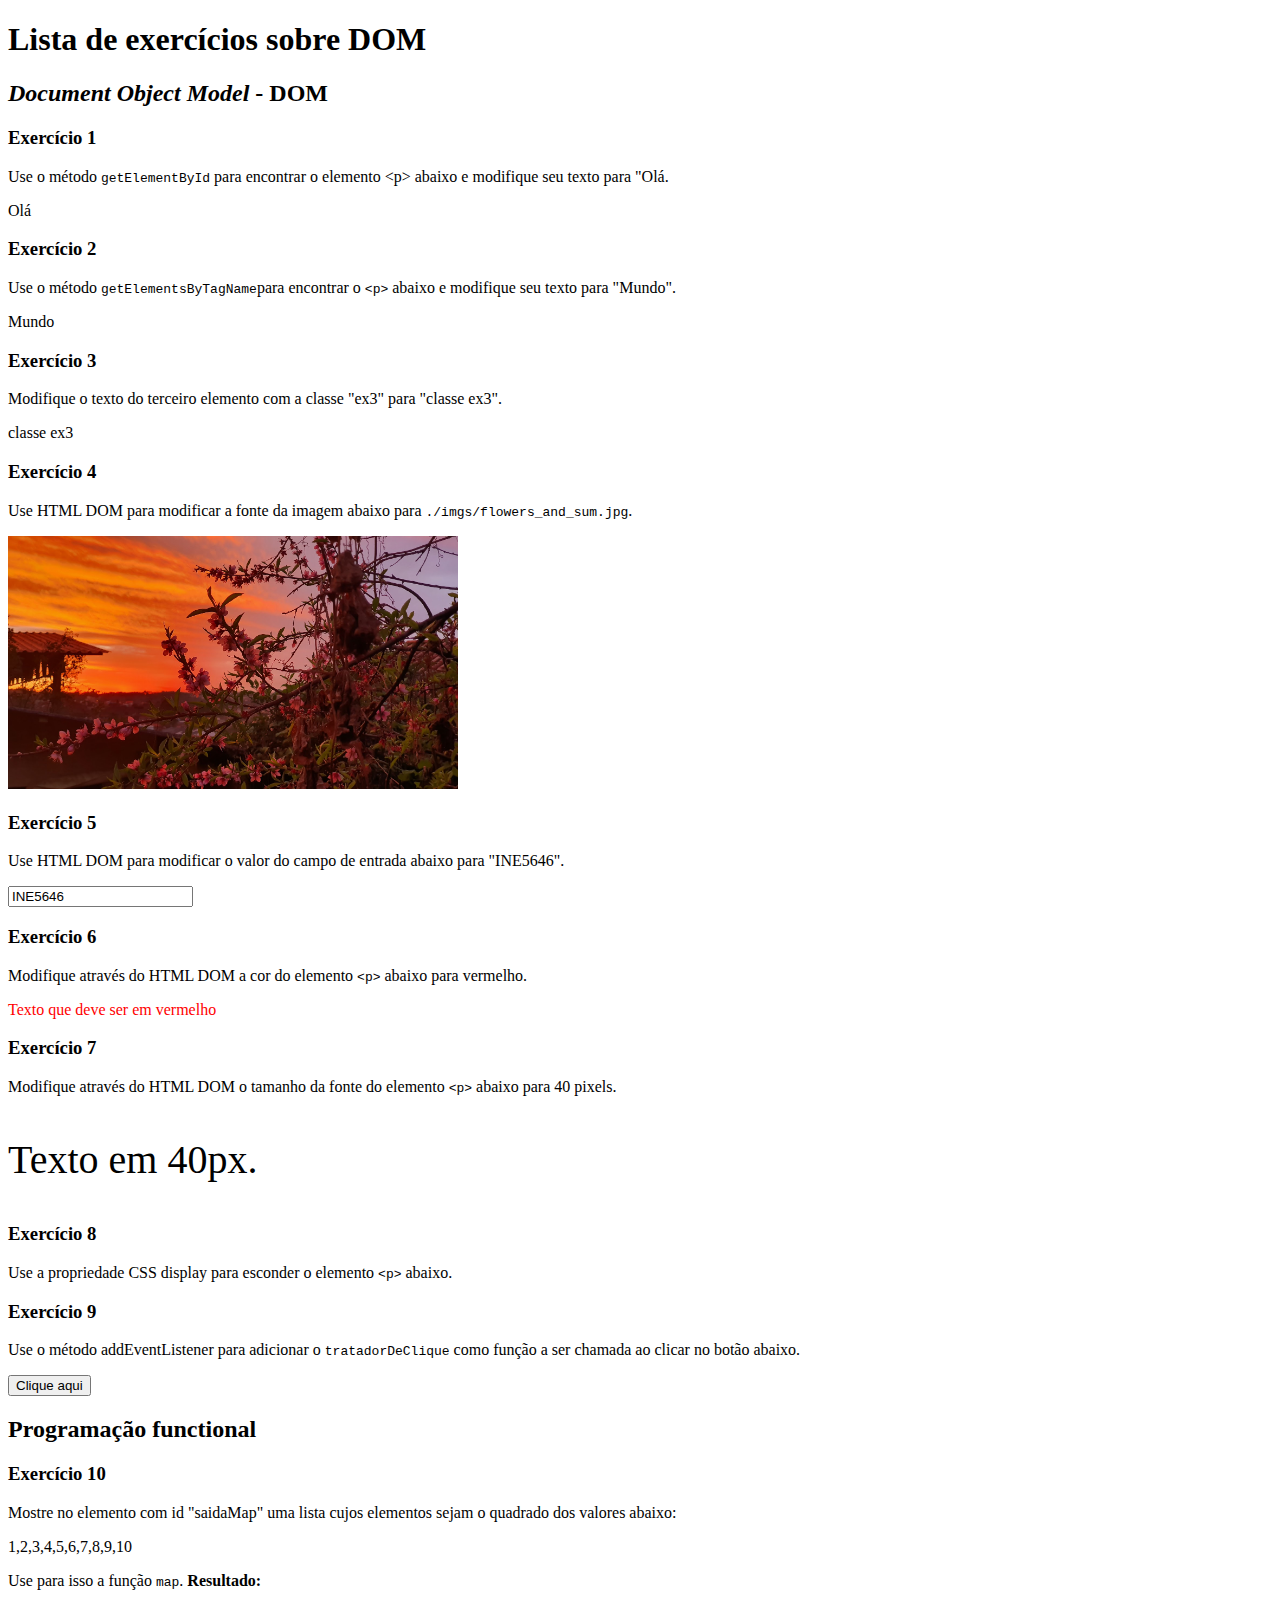
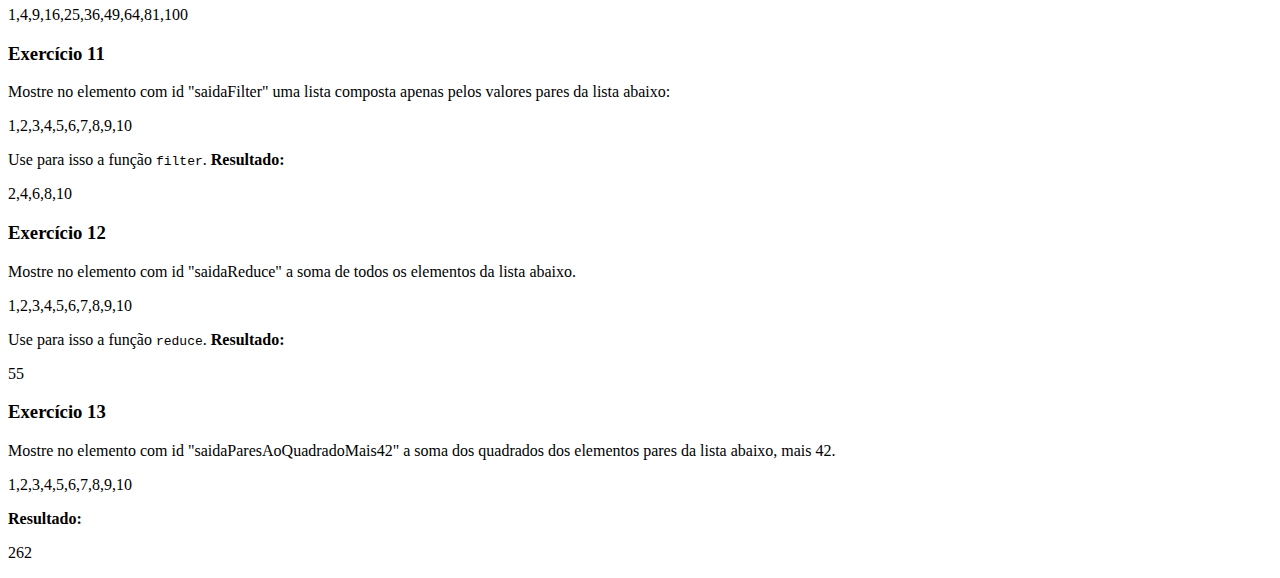
<file: INE5646-03238A (20232) - PWeb/praticaJS2/index.html>
<!DOCTYPE html>
<html lang="en">
<head>
    <meta charset="UTF-8">
    <meta http-equiv="X-UA-Compatible" content="IE=edge">
    <meta name="viewport" content="width=device-width, initial-scale=1.0">
    <title>Document</title>
</head>
<body>
    <h1>Lista de exercícios sobre DOM</h1>

        <h2><i>Document Object Model</i> - DOM</h2>

            <h3>Exercício 1</h3>
                <p>Use o método <code>getElementById</code> para encontrar o elemento &lt;p&gt; abaixo e modifique seu texto para "Olá. </p>
                <p id="pEx1">Texto</p>

                <script>
                    //adicione aqui o script para resolução do Exercício 1
                    document.getElementById("pEx1").innerHTML = "Olá"
                </script>

            <h3>Exercício 2</h3>

                <p>Use o método <code>getElementsByTagName</code>para encontrar o <code>&lt;p&gt;</code> abaixo e modifique seu texto para "Mundo".</p>
                <p class="ex3">Texto</p>
                
                <script>
                    let pEx2 = document.getElementsByTagName("p")
                    //adicione aqui o script para resolução do Exercício 2
                    pEx2[3].innerHTML = "Mundo" 
                </script>
            

            <h3>Exercício 3</h3>
                <p class="ex3">Modifique o texto do terceiro elemento com a classe "ex3" para "classe ex3".</p>
                <p class="ex3">Texto ex3</p>

                <script>
                    //adicione aqui o script para resolução do Exercício 3
                    let pEx3 = document.querySelectorAll("p.ex3")    
                    pEx3[2].innerHTML = "classe ex3"
                </script>


            <h3>Exercício 4</h3>
                <p>Use HTML DOM para modificar a fonte da imagem abaixo para <code>./imgs/flowers_and_sum.jpg</code>.</p>

                <img id="image" src="./imgs/flower.jpg" width="450">

                <script>
                    //adicione aqui o script para resolução do Exercício 4
                    document.getElementById("image").src = "./imgs/flowers_and_sum.jpg"
                </script>


            <h3>Exercício 5</h3>
            
                <p>Use HTML DOM para modificar o valor do campo de entrada abaixo para "INE5646".</p>

                <input type="text" id="myText" value="Oi">

                <script>
                    document.getElementById("myText").value = "INE5646"
                //adicione aqui o script para resolução do Exercício 5
                </script>


            <h3>Exercício 6</h3>

                Modifique através do HTML DOM a cor do elemento <code>&lt;p&gt;</code> abaixo para vermelho.


                <p id="demo">Texto que deve ser em vermelho</p>
                
                <script>
                //adicione aqui o script para resolução do Exercício 6
                    document.getElementById("demo").style.color = "red"
                </script>


            <h3>Exercício 7</h3>
                Modifique através do HTML DOM o tamanho da fonte do elemento <code>&lt;p&gt;</code> abaixo para 40 pixels.


                <p id="demo40">Texto em 40px.</p>

                <script>
                //adicione aqui o script para resolução do Exercício 7
                    document.getElementById("demo40").style.fontSize = "40px"
                </script>

            <h3>Exercício 8</h3>

                <p>Use a propriedade CSS display para esconder o elemento <code>&lt;p&gt;</code> abaixo.</p>

                <p id="demo8">Me esconda!</p>

                <script>
                //adicione aqui o script para resolução do Exercício 8
                    document.getElementById("demo8").style.display = "none"
                </script>

            <h3>Exercício 9</h3>
                
                <p>Use o método addEventListener para adicionar o <code>tratadorDeClique</code> como função a ser chamada ao clicar no botão abaixo. </p>

                <button id="botao1" >Clique aqui</button>

                <script>
                    //adicione aqui o script para resolução do Exercício 9
                    document.getElementById("botao1").addEventListener("click", function tratadorDeClique(){
                        console.log("Botão clicado");
                    });
                </script>


        <h2>Programação functional</h2>

            <h3>Exercício 10</h3>

                Mostre no elemento com id "saidaMap" uma lista cujos elementos sejam o quadrado dos valores abaixo:

                <p>1,2,3,4,5,6,7,8,9,10</p>

                <p>Use para isso a função <code>map</code>. <strong>Resultado: </strong></p>

                <p id="saidaMap">Resultado do map aqui!</p>

                <script>
                    //adicione aqui o script para resolução do Exercício 10
                    const listaNumerosEx10 = document.querySelectorAll("p")[13].innerText.split(',')
                    document.getElementById("saidaMap").innerHTML = listaNumerosEx10.map((numero) => numero**2).join();
                </script>

            <h3>Exercício 11</h3>

                Mostre no elemento com id "saidaFilter" uma lista composta apenas pelos valores pares da lista abaixo: 
                <p>1,2,3,4,5,6,7,8,9,10</p>

                <p>Use para isso a função <code>filter</code>. <strong>Resultado: </strong></p>

                <p id="saidaFilter">Resultado do filter aqui!</p>

                
                <script>
                    //adicione aqui o script para resolução do Exercício 11
                    const listaNumerosEx11 = document.querySelectorAll("p")[16].innerText.split(',')
                    document.getElementById("saidaFilter").innerHTML = listaNumerosEx11.filter((numero) => numero%2 == 0)
                </script>

            <h3>Exercício 12</h3>

                <p>Mostre no elemento com id "saidaReduce" a soma de todos os elementos da lista abaixo.</p>

                <p>1,2,3,4,5,6,7,8,9,10</p>
                
                <p>Use para isso a função <code>reduce</code>. <strong>Resultado: </strong></p>

                <p id="saidaReduce">Resultado do reduce aqui!</p>

                <script>
                    //adicione aqui o script para resolução do Exercício 12 
                    const listaNumerosEx12 = document.querySelectorAll("p")[20].innerText.split(',')
                    document.getElementById("saidaReduce").innerHTML = listaNumerosEx12.reduce((acumulador, numeroAtual) => parseInt(acumulador, 10) + parseInt(numeroAtual, 10))

                </script>

            <h3>Exercício 13</h3>

                <p>Mostre no elemento com id "saidaParesAoQuadradoMais42" a soma dos quadrados dos elementos pares da lista abaixo, mais 42. </p>

    
                <p>1,2,3,4,5,6,7,8,9,10</p>
                <p><strong>Resultado: </strong></p>
                <p id="saidaParesAoQuadradoMais42">Resultado aqui</p>

                <script>
                    //adicione aqui o script para resolução do Exercício 13 
                    const listaNumerosEx13 = document.querySelectorAll("p")[24].innerText.split(",")
                    // const numerosPares = listaNumerosEx13.filter((numero) => numero % 2 == 0)
                    // const numerosAoQuadrado = numerosPares.map((numero) => numero**2)
                    // const numerosSomados = numerosAoQuadrado.reduce((acumulador, numeroAtual) => acumulador + numeroAtual)
                    // document.getElementById("saidaParesAoQuadradoMais42").innerHTML = numerosSomados + 42
                    document.getElementById("saidaParesAoQuadradoMais42").innerHTML = listaNumerosEx13.filter((numero) => numero % 2 == 0).map((numero) => numero**2).reduce((acumulador, numeroAtual) => acumulador + numeroAtual) + 42
                </script>

</body>
</html>
</file>
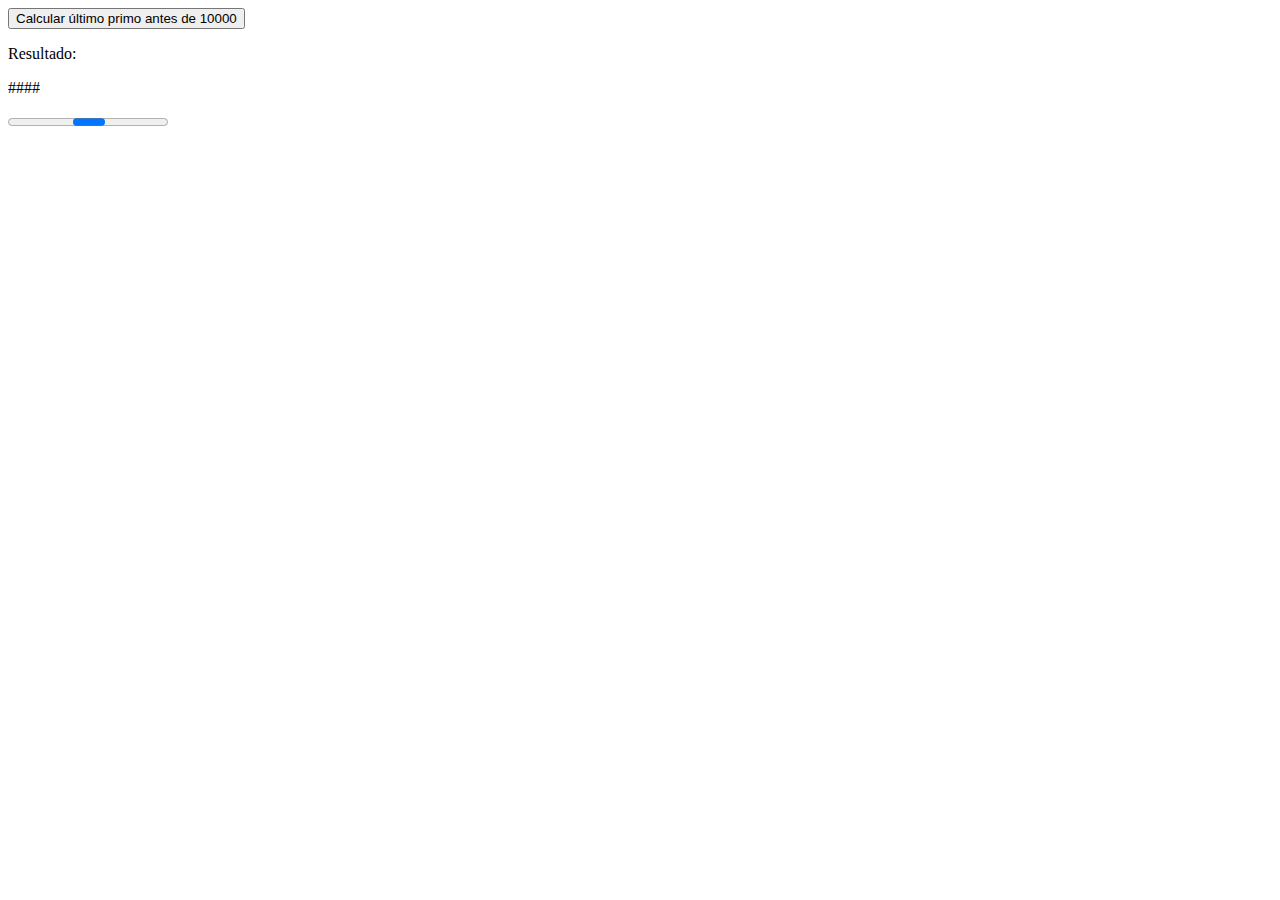
<file: INE5646-03238A (20232) - PWeb/praticaJS3/exercicio6/index.html>
<!DOCTYPE html>
<html lang="en">
<head>
    <meta charset="UTF-8">
    <meta http-equiv="X-UA-Compatible" content="IE=edge">
    <meta name="viewport" content="width=device-width, initial-scale=1.0">
    <title>Document</title>
    <script src="calculador_primos.js"></script>
</head>
<body>
    <script>
        function mostrarUltimoPrimoAntesDeValor(valor) {
            gerador.atualizarValoresAte(valor)
            document.getElementById("resultado").textContent=gerador.last
            document.getElementById("progress").style.display="none"
        }
    </script>
    <input type="button" value="Calcular último primo antes de 10000" onclick="mostrarUltimoPrimoAntesDeValor(10000)">    
    <p>Resultado: <p id="resultado">####</p></p>
    <progress id="progress"></progress>
</body>
</html>
</file>
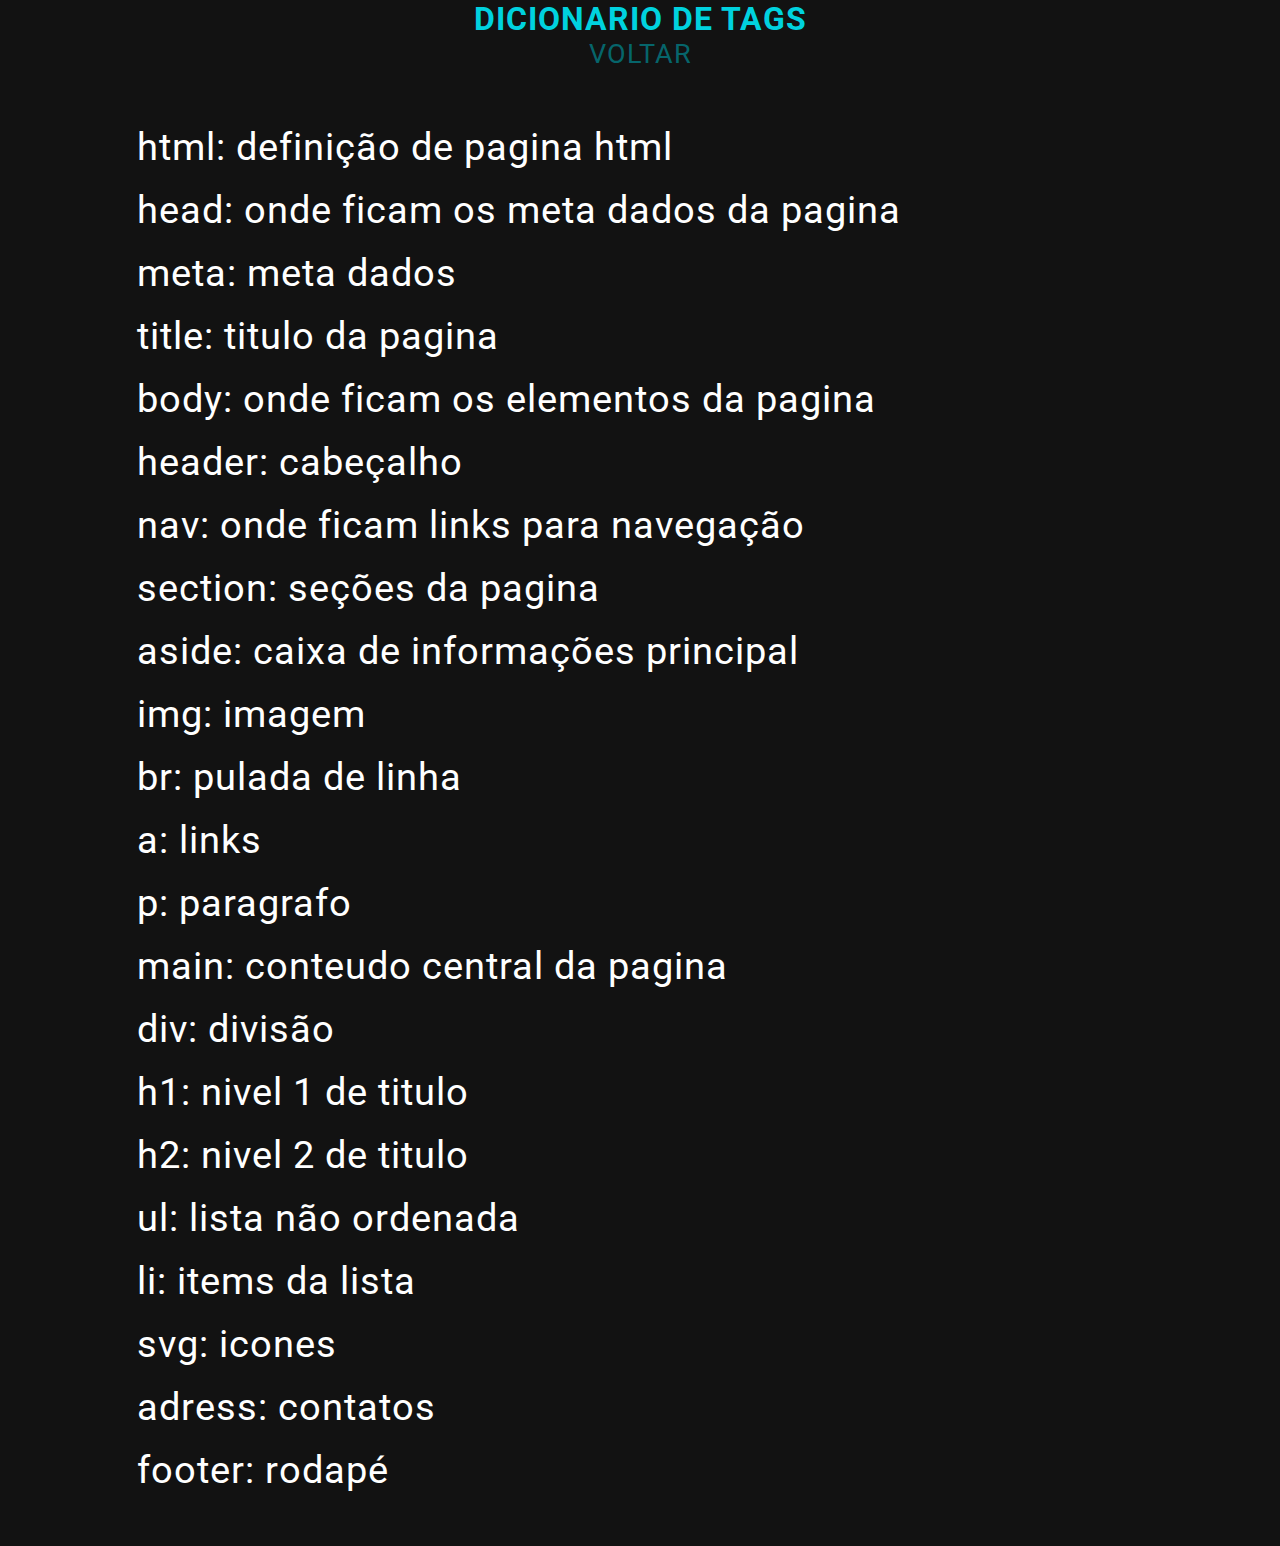
<file: INE5646-03238A (20232) - PWeb/Portfolio/html_dict.html>
<!doctype html>
<html lang="pt-br">
<head>
    <meta charset="UTF-8">
    <meta name="viewport"
          content="width=device-width, user-scalable=no, initial-scale=1.0, maximum-scale=1.0, minimum-scale=1.0">
    <meta http-equiv="X-UA-Compatible" content="ie=edge">
    <link rel="stylesheet" href="./assets/style/index_style.css">
    <link rel="stylesheet" href="./assets/style/mobile_style.css">
    <title>Dicionario</title>
</head>
<body id="tags-page">
    <h1>DICIONARIO DE TAGS</h1>
    <a href="index.html">VOLTAR</a>
    <ul id="lista-tags">
        <li>html: definição de pagina html
        <li>head: onde ficam os meta dados da pagina
        <li>meta: meta dados
        <li>title: titulo da pagina
        <li>body: onde ficam os elementos da pagina
        <li>header: cabeçalho
        <li>nav: onde ficam links para navegação
        <li>section: seções da pagina
        <li>aside: caixa de informações principal
        <li>img: imagem
        <li>br: pulada de linha
        <li>a: links
        <li>p: paragrafo
        <li>main: conteudo central da pagina
        <li>div: divisão
        <li>h1: nivel 1 de titulo
        <li>h2: nivel 2 de titulo
        <li>ul: lista não ordenada
        <li>li: items da lista
        <li>svg: icones
        <li>adress: contatos
        <li>footer: rodapé
    </ul>
</body>
</html>
</file>
<file: INE5646-03238A (20232) - PWeb/Portfolio/assets/style/index_style.css>
@import url('https://fonts.googleapis.com/css2?family=Roboto:wght@100;300;400;700&display=swap');

*{
    margin: 0px;
    padding: 0px;
}

body{
    font-family: 'Roboto', sans-serif;
    background-color: #121212;
    color: white;
    letter-spacing: 1px;
    width: 100%;
}
a{
    text-decoration: none;
}
a:hover{
    color: #00d2df;
}
a:visited{
    color: aliceblue;
}
header{
    position: fixed;
    width: 100%;
    z-index: 100;
}
nav{
    display: flex;
    align-items: center;
    justify-content: center;
    background-color: #151515;
    border-bottom: 2px solid #272727;
    font-weight: bold;
    height: 80%;
    padding: 0 15vw;
}
nav p{
    padding: 10px;
    font-size: 1.3rem;
    width: 100%;
}
nav p a, nav p a:visited{
    color: #00d2df;
}
nav p a:hover{
    color: #06656b;
}
#nav-lista{
    list-style-type: none;
    display: flex;
    justify-content: end;
    margin-block: 16px;
}
#nav-lista li{
    text-align: center;
    margin: 10px 30px;
}
#nav-lista a{
    color: white;
}
#nav-lista a:hover{
    color: #00d2df;
}
main{
    width: 100%;
}
#inicio{
    padding-block: 5vw;
    display: grid;
    grid-template-columns: 50% 50%;
}
#inicio #aside{
    margin-top: 10vh;
    text-align: center;
    display: flex;
    align-items: center;
    flex-direction: column;
    grid-row: 1;
    grid-column: 1;
}
#inicio #aside img{
    width: 25vw;
    border-radius: 50%;
    margin-bottom: 5vh;
}
#inicio #infos{
    margin-top: 10vh;
    grid-row: 1/2;
    grid-column:2;
    display: flex;
    flex-direction: column;
}

#inicio #tecnologias{
    height: 100%;
    padding: 10vb;
    display: flex;
    flex-direction: column;
    justify-content: space-around;
}
#inicio #tecnologias ul{
    display: flex;
    flex-direction: row;
    justify-content: space-around;
}
#tecnologias ul li svg{
    fill: #06656b;
    width: 5rem;
    height: 5rem
}
#tecnologias ul li svg:hover{
    fill: #00d2df;
}
.about-card{
    padding: 6.5%;
}
#interesses{
    background-color: #151515;
}

#contatos{
    text-align: center;
    padding: 10vb;
    display: flex;
    align-items: center;
    flex-direction: column;
}
.icon-links{
    width: 50vw;
    height: 10vh;
    display: flex;
    background-color: #272727;
    border-radius: 20px;
    padding: 5vb;
    justify-content: space-around;
    align-items: center;
}
.icon-links a{
    width: 5rem;
    height: 5rem;
}
.icon-links a svg{
    width: 5rem;
    height: 5rem;
    border-radius: 50%;
    fill: #06656b;
}
.icon-links a svg:hover{
    fill: #00d2df;
}
footer{
    background-color: #06656b;
    padding: 1vh;
    color: aliceblue;
}
footer p{
    text-align: center;
}
footer a{
    color: aliceblue;
}
footer a:hover{
    text-decoration: underline aliceblue;
}

::-webkit-scrollbar {
    width: 10px;
    background-color: #1b1b1b;
}
::-webkit-scrollbar-thumb {
    background-color: #00d2df;
    border-radius: 5px;
}
::-webkit-scrollbar-thumb:hover {
    background-color: #06656b;
}

/*html_dict style*/
#tags-page {
    text-align: center;
}
#tags-page h1{
    color: #00d2df;
}
#tags-page a{
    font-size: 3vh;
    color: #06656b;
}
#tags-page a:hover{
    color: #00d2df;
}
#lista-tags{
    list-style: None;
    text-align: left;
    margin-inline: 10vw;
    margin-block: 5vh;
    font-size: 3vw;
}
#lista-tags li{
    padding: 1vh;
}
</file>
<file: INE5646-03238A (20232) - PWeb/Portfolio/assets/style/mobile_style.css>
@media (max-width: 768px){
    body{
        font-size: 5vw;
        width: 100vw;
    }
    nav{
        width: 100vw;
        padding: 0 2vw 0 2vw;
    }
    nav p{
        font-size: 5vw;
    }
    #nav-lista li {
        margin: 10px 2vw;
        font-size: 3.5vw;
    }
    #inicio {
        display: block;
    }
    #inicio #aside{
        display: block;
        padding: 5vh 0 5vh 0;
    }
    #inicio #aside img{
        width: 80vw;
    }
    #inicio #tecnologias, #inicio #sobre{
        display: block;
        padding: 5vh 0 5vh 0;
        margin-inline: 10px;
        text-align: center;
    }
    #inicio #tecnologias ul li svg{
        width: 15vw;
        height: 15vh;
    }
    .about-card{
        height: auto;
    }
    #contatos {
        background-color: #151515;
        padding:2vh 0 2vh 0;
        width: 100vw;
        height: auto;
    }
    #contatos .icon-links{
        width: 100vw;
        padding: 0;
        background-color: #151515;
    }
    #contatos .icon-links a svg, #contatos .icon-links a{
        width: 15vw;
        height: 15vh;
    }
    footer{
        width: 100vw;
    }
/*html_dict style*/
    h1{
        margin: 0px;
        font-size: 3vh;
        width: 100vw;
    }
    #lista-tags{
    list-style: None;
    text-align: left;
    margin-inline: 10vw;
    margin-block: 5vh;
    font-size: 5vw;
}
    #lista-tags li{
        padding: 1vh;
    }
}
</file>
<file: INE5646-03238A (20232) - PWeb/praticaJS1/css/styles.css>
code {
    font-family: Consolas,"courier new";
    color: crimson;
    padding: 2px;
    font-size: 95%;
}
th, td {
    text-align: center; 
}
th, td {
    padding: 8px;
    border-bottom: 1px solid #ddd;
    border-right: 1px solid #ddd;
}
th:nth-last-child(1), td:nth-last-child(1) {
    border-right: 0;
}
.divValidadeNaoTestada {
    display: inline-block;
}
.divValidadeValido {
    display: inline-block;
    background-color: green;
    text-transform: capitalize;
}
.divValidadeInvalido {
    display: inline-block;
    background-color: red;
    text-transform: capitalize;
}
aside {
    width: 80%;
    padding-left: 15px;
    margin-left: 15px;
    font-style: italic;
    background-color: lightgray;
}
</file>
